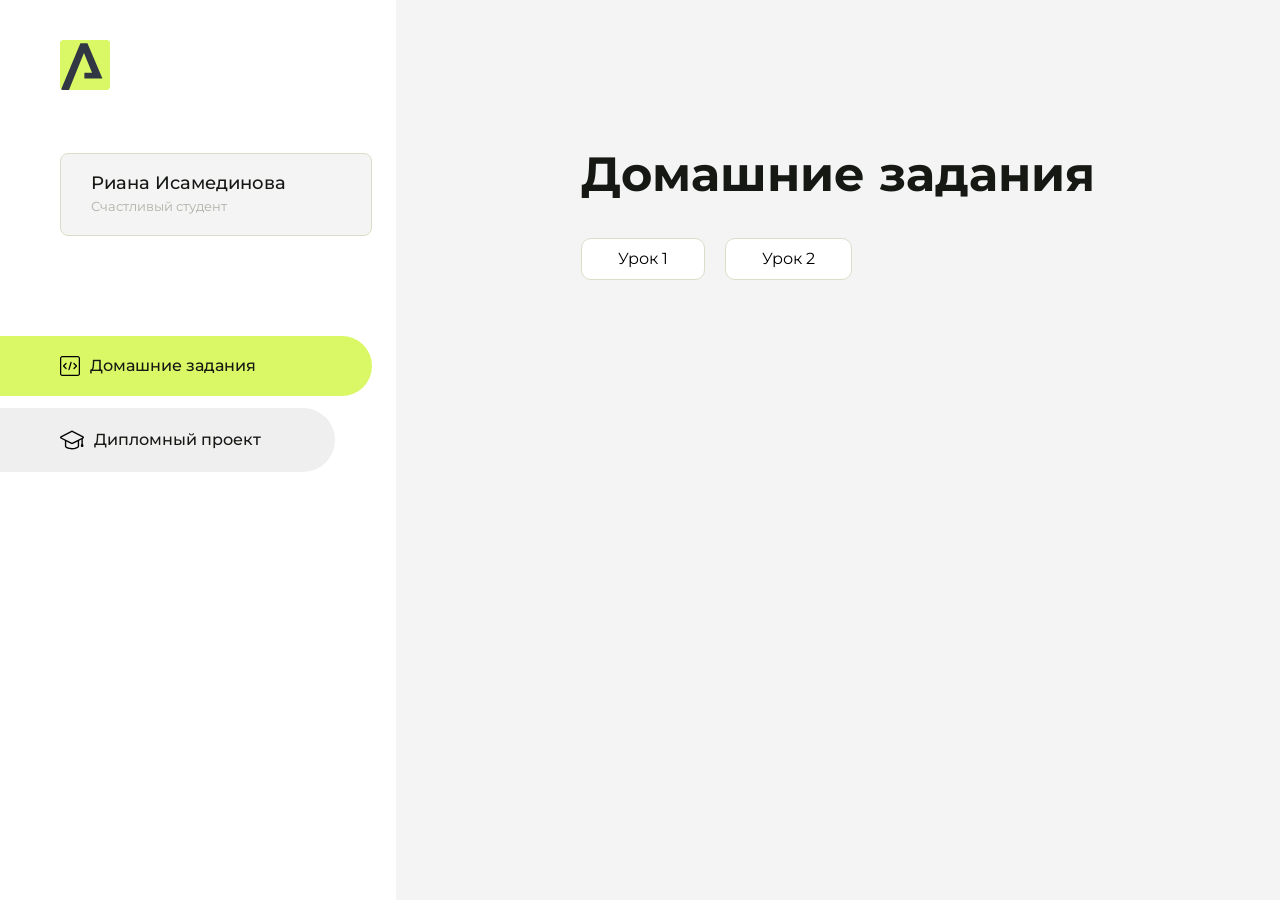
<file: index.html>
<!DOCTYPE html>
<html lang="en">
<head>
    <meta charset="UTF-8">
    <meta name="viewport" content="width=device-width, initial-scale=1.0">
    <title>Домашняя работа</title>
    <link rel="shortcut icon" href="src/logo.ico" type="image/x-icon">
    <link rel="preconnect" href="https://fonts.googleapis.com">
    <link rel="preconnect" href="https://fonts.gstatic.com" crossorigin>
    <link href="https://fonts.googleapis.com/css2?family=Montserrat:wght@400;500;700&family=Rubik:wght@500&display=swap"
          rel="stylesheet">
    <link rel="stylesheet" href="src/style.css">
</head>
<body id="body">
<div class="overlay" id="overlay"></div>
<div class="layout">
    <div class="burger" id="burger">
        <svg viewBox="0 0 24 24" fill="none" xmlns="http://www.w3.org/2000/svg">
            <g id="SVGRepo_bgCarrier" stroke-width="0"></g>
            <g id="SVGRepo_tracerCarrier" stroke-linecap="round" stroke-linejoin="round"></g>
            <g id="SVGRepo_iconCarrier">
                <path d="M4 18L20 18" stroke="#DAF765" stroke-width="2" stroke-linecap="round"></path>
                <path d="M4 12L20 12" stroke="#DAF765" stroke-width="2" stroke-linecap="round"></path>
                <path d="M4 6L20 6" stroke="#DAF765" stroke-width="2" stroke-linecap="round"></path>
            </g>
        </svg>
    </div>
    <aside class="sidebar" id="sidebar">
        <div class="sidebar__inner">
            <div class="logo">
                <svg width="50" height="50" viewBox="0 0 50 50" fill="none" xmlns="http://www.w3.org/2000/svg">
                    <g clip-path="url(#clip0_513_74730)">
                        <path d="M46.17 -0.257004H3.83C1.57281 -0.257004 -0.257 1.57281 -0.257 3.83V46.17C-0.257 48.4272 1.57281 50.257 3.83 50.257H46.17C48.4272 50.257 50.257 48.4272 50.257 46.17V3.83C50.257 1.57281 48.4272 -0.257004 46.17 -0.257004Z"
                              fill="#DAF765"/>
                        <path d="M24.375 38.4H42.461L27.441 3.1585H20.4355C20.4355 3.1585 6.7895 35.881 1.1945 49.294C2.015 50.0275 3.0945 50.257 3.6945 50.257H8.8445L23.954 13.07L32.0465 32.8285H24.375V38.4Z"
                              fill="#323843"/>
                    </g>
                    <defs>
                        <clipPath id="clip0_513_74730">
                            <rect width="50" height="50" fill="white"/>
                        </clipPath>
                    </defs>
                </svg>
            </div>
            <div class="sidebar__user">
                <div class="sidebar__name">Риана Исамединова</div>
                <div class="sidebar__text">Счастливый студент</div>
            </div>
            <div class="sidebar__tabs">
                <div class="sidebar__item">
                    <button class="sidebar__button active" id="tasks">
                        <svg xmlns="http://www.w3.org/2000/svg" width="20" height="20" viewBox="0 0 20 20" fill="none">
                            <g clip-path="url(#clip0_704_74543)">
                                <path d="M17.7083 20H2.29167C1.0275 20 0 18.9725 0 17.7083V2.29167C0 1.0275 1.0275 0 2.29167 0H17.7083C18.9725 0 20 1.0275 20 2.29167V17.7083C20 18.9725 18.9725 20 17.7083 20ZM2.29167 1.25C1.7175 1.25 1.25 1.7175 1.25 2.29167V17.7083C1.25 18.2825 1.7175 18.75 2.29167 18.75H17.7083C18.2825 18.75 18.75 18.2825 18.75 17.7083V2.29167C18.75 1.7175 18.2825 1.25 17.7083 1.25H2.29167Z"
                                      fill="black"/>
                                <path d="M6.04167 13.125C5.88167 13.125 5.72167 13.0642 5.6 12.9417L3.1 10.4417C2.85583 10.1975 2.85583 9.80167 3.1 9.5575L5.6 7.0575C5.84417 6.81333 6.24 6.81333 6.48417 7.0575C6.72833 7.30167 6.72833 7.6975 6.48417 7.94167L4.42583 10L6.48417 12.0583C6.72833 12.3025 6.72833 12.6983 6.48417 12.9425C6.36167 13.0642 6.20167 13.125 6.04167 13.125Z"
                                      fill="black"/>
                                <path d="M8.95833 14.1667C8.9 14.1667 8.84 14.1583 8.78167 14.1417C8.45083 14.0442 8.26083 13.6967 8.35833 13.3658L10.4417 6.28251C10.5392 5.95084 10.8892 5.76417 11.2175 5.85917C11.5483 5.95667 11.7383 6.30417 11.6408 6.63501L9.5575 13.7183C9.47833 13.9908 9.22833 14.1667 8.95833 14.1667Z"
                                      fill="black"/>
                                <path d="M13.9583 13.125C13.7983 13.125 13.6383 13.0642 13.5167 12.9417C13.2725 12.6975 13.2725 12.3017 13.5167 12.0575L15.575 9.99916L13.5167 7.94083C13.2725 7.69666 13.2725 7.30083 13.5167 7.05666C13.7608 6.81249 14.1567 6.81249 14.4008 7.05666L16.9008 9.55666C17.145 9.80083 17.145 10.1967 16.9008 10.4408L14.4008 12.9408C14.2783 13.0642 14.1183 13.125 13.9583 13.125Z"
                                      fill="black"/>
                            </g>
                            <defs>
                                <clipPath id="clip0_704_74543">
                                    <rect width="20" height="20" fill="white"/>
                                </clipPath>
                            </defs>
                        </svg>
                        <span>Домашние задания</span></button>
                </div>
                <div class="sidebar__item">
                    <button class="sidebar__button" id="diplom">
                        <svg xmlns="http://www.w3.org/2000/svg" width="24" height="24" viewBox="0 0 24 24" fill="none">
                            <g clip-path="url(#clip0_704_74553)">
                                <path d="M23.2628 10.5971C23.7176 10.365 24 9.90375 24 9.39337C24 8.883 23.7176 8.42175 23.2628 8.18962L12.6135 2.75362C12.2291 2.55824 11.7705 2.55787 11.3854 2.75399L0.736875 8.19C0.282375 8.42175 0 8.883 0 9.39337C0 9.90375 0.282375 10.365 0.736875 10.5971L4.89038 12.7177V18.2074C4.89038 19.8154 8.412 21.393 12 21.393C15.5884 21.393 19.1096 19.815 19.1096 18.2074V12.7174L21.4609 11.517V15.8017L20.901 17.2305C20.7409 17.6389 20.7934 18.0994 21.0405 18.4616C21.2876 18.8246 21.6979 19.041 22.1366 19.041C22.5754 19.041 22.9852 18.8246 23.2324 18.462C23.4795 18.099 23.532 17.6385 23.3719 17.2301L22.8124 15.8021V10.827L23.2628 10.5971ZM17.7623 18.1721C17.6198 18.6375 15.3491 20.0419 12 20.0419C8.65088 20.0419 6.38025 18.6375 6.2415 18.2074V12.3037L6.23887 12.3019C6.23812 12.057 6.1065 11.8207 5.87325 11.7019L1.3515 9.39337L12 3.95737L22.6489 9.39337L12 14.8294L5.87325 11.7019C5.54063 11.5331 4.6695 11.6674 4.5 12C4.33012 12.3322 4.55813 12.5479 4.89038 12.7177L11.3857 16.0331C11.5781 16.1314 11.7889 16.1805 12 16.1805C12.2107 16.1805 12.4222 16.1314 12.6146 16.0331L17.7593 13.407L17.7623 18.1721Z"
                                      fill="black"/>
                            </g>
                            <defs>
                                <clipPath id="clip0_704_74553">
                                    <rect width="24" height="24" fill="white"/>
                                </clipPath>
                            </defs>
                        </svg>
                        <span>Дипломный проект</span></button>
                </div>
            </div>
        </div>

    </aside>
    <div class="content">
        <div class="container">
            <div class="content__block" id="tasksBlock">
                <div class="content__title">Домашние задания</div>
                <ul class="content__list">
                    <li class="content__list-item">
                        <a href="risha/index.html">Урок 1</a>
                    </li>
                     <li class="content__list-item">
                        <a href="risha-risha/index.html">Урок 2</a>
                    </li>
                </ul>
            </div>
            <div class="content__block hidden" id="diplomBlock">
                <div class="content__title">Дипломный проект</div>
                <div class="content__list-diplom">
                    <a href="ПАПКА-С-НОМЕРОМ-УРОКА">Ссылка на ДЗ</a>
                </div>
                <div class="content__decor">
                    <div class="content__decor-text">Давай проверим, чему ты научился!</div>
                    <div class="content__decor-img">
                        <img src="src/decor.png" alt="decor">
                    </div>
                </div>
            </div>
        </div>
    </div>
</div>
<script src="src/index.js"></script>
</body>
</html>
</file>
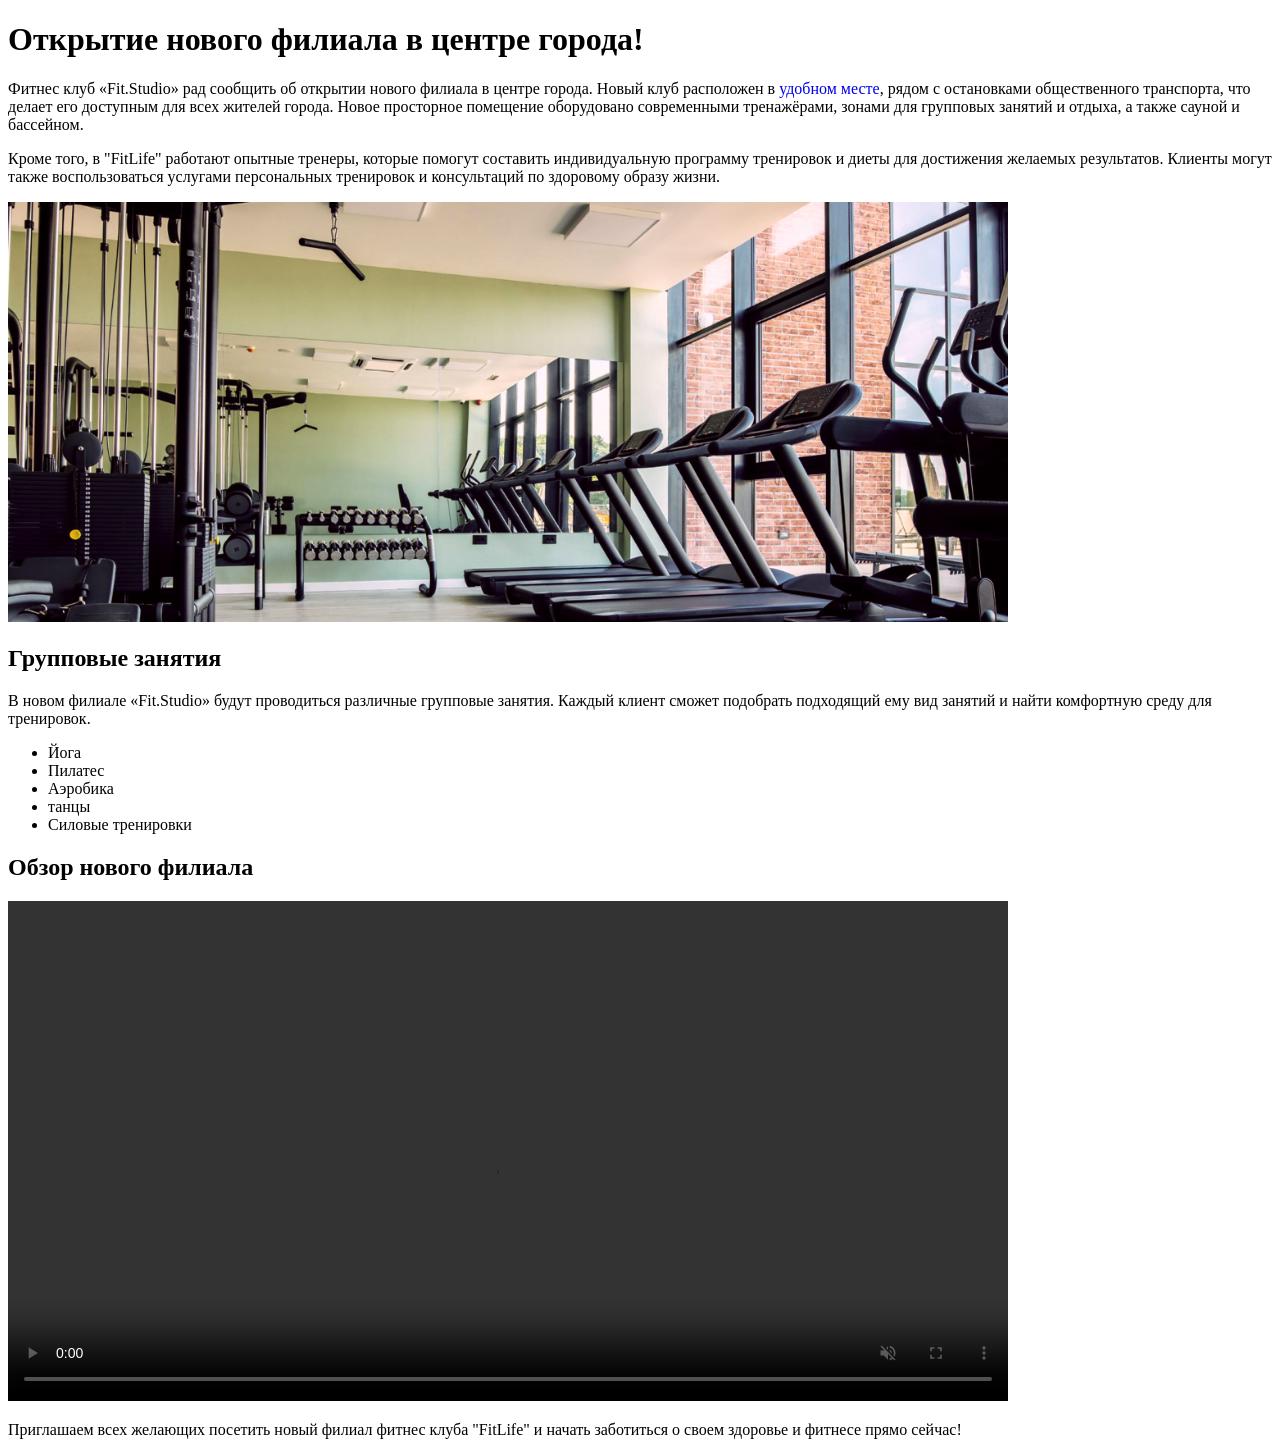
<file: risha-risha/index.html>
<!doctype html>
<html lang="ru">
  <head>
    <meta charset="UTF-8" />
    <meta name="viewport" content="width=device-width, initial-scale=1.0" />
    <title>статья</title>
  </head>
  <body>
    <h1>Открытие нового филиала в центре города!</h1>
    <p>
      Фитнес клуб «Fit.Studio» рад сообщить об открытии нового филиала в центре
      города. Новый клуб расположен в
      <a
        href="https://yandex.ru/maps/?ll=39.187621%2C48.586843&z=14"
        style="text-decoration: none"
        target="_blank"
        rel="noopener noreferrer"
        >удобном месте</a
      >, рядом с остановками общественного транспорта, что делает его доступным
      для всех жителей города. Новое просторное помещение оборудовано
      современными тренажёрами, зонами для групповых занятий и отдыха, а также
      сауной и бассейном.
    </p>
    <p>
      Кроме того, в "FitLife" работают опытные тренеры, которые помогут
      составить индивидуальную программу тренировок и диеты для достижения
      желаемых результатов. Клиенты могут также воспользоваться услугами
      персональных тренировок и консультаций по здоровому образу жизни.
    </p>
    <img
      src="./img/gym-image.jpg"
      alt="тренажерный зал фитнес клуба fitLife"
      width="1000"
    
    />
    <h2>Групповые занятия</h2>
    <p>
      В новом филиале «Fit.Studio» будут проводиться различные групповые
      занятия. Каждый клиент сможет подобрать подходящий ему вид занятий и найти
      комфортную среду для тренировок.
    </p>
    <ul>
      <li>Йога</li>
      <li>Пилатес</li>
      <li>Аэробика</li>
      <li>танцы</li>
      <li>Силовые тренировки</li>
    </ul>
    <h2>Обзор нового филиала</h2>
    <video src="./img/gym-video.mp4" width="1000" controls loop muted></video>
    <p>
      Приглашаем всех желающих посетить новый филиал фитнес клуба "FitLife" и
      начать заботиться о своем здоровье и фитнесе прямо сейчас!
    </p>
  </body>
</html>
</file>
<file: src/style.css>
*{padding: 0;margin: 0;border: 0;}
*,*:before,*:after{-webkit-box-sizing: border-box;box-sizing: border-box;}
:focus,:active{outline: none;}
a:focus,a:active{outline: none;}
nav,footer,header,aside{display: block;}
html,body{
    height:100%;width:100%;
    font-size:100%;line-height:1;-ms-text-size-adjust:100%;-moz-text-size-adjust:100%;-webkit-text-size-adjust:100%;}
input,button,textarea{font-family:inherit;}
input::-ms-clear{display: none;}
button{cursor: pointer;}
button::-moz-focus-inner{padding:0;border:0;}
a,a:visited{text-decoration: none;}
a:hover{text-decoration: none;}
ul li{list-style: none;}
img{vertical-align: top;}
h1,h2,h3,h4,h5,h6{font-size:inherit;font-weight: inherit;}
a{color:inherit;}



body {
    font-family: "Montserrat",SansSerif;
    color: black;
}

body.overflow {
    overflow: hidden;
}



.layout {
    display: -webkit-box;
    display: -ms-flexbox;
    display: flex;
    min-height: 100vh;
}

.sidebar {
    padding: 40px 24px 40px 0;
    -ms-flex-negative: 0;
    flex-shrink: 0;
    background-color: white;
}



.content {
    -webkit-box-flex: 1;
    -ms-flex-positive: 1;
    flex-grow: 1;
    background-color: #F4F4F4;
}

.container {
    display: -webkit-box;
    display: -ms-flexbox;
    display: flex;
    -webkit-box-orient: vertical;
    -webkit-box-direction: normal;
    -ms-flex-direction: column;
    flex-direction: column;
    -webkit-box-pack: center;
    -ms-flex-pack: center;
    justify-content: center;
    -webkit-box-align: center;
    -ms-flex-align: center;
    align-items: center;
    padding: 150px 60px 80px 60px;
}


.logo {
    margin-left: 60px;
    margin-bottom: 60px;
}

.sidebar__user {
    background-color: #F4F4F4;
    padding: 20px 30px;
    margin-left: 60px;
    margin-bottom: 100px;
    border-radius: 8px;
    border: 1px solid #DADEC9;
}

.sidebar__name {
    color:#161814;
    font-size: 18px;
    font-weight: 500;
    margin-bottom: 6px;
}

.sidebar__text {
    color: #AFB1A7;
    font-size: 13px;
    font-weight: 400;
    line-height: 130%; /* 16.9px */
}

.sidebar__item {
    width: 372px;
}

.sidebar__button {
    display: -webkit-box;
    display: -ms-flexbox;
    display: flex;
    -webkit-box-align: center;
    -ms-flex-align: center;
    align-items: center;
    gap: 10px;
    padding: 20px 60px;
    margin-bottom: 12px;
    border-radius: 0px 100px 100px 0px;
    -webkit-transition: all .5s;
    -o-transition: all .5s;
    transition: all .5s;
    cursor: pointer;
    width: 90%;
    color:#161814;
    font-size: 16px;
    font-weight: 500;
}

.sidebar__button.active , .sidebar__button:hover {
    width: 100%;
    background-color: #DAF765;
}


.content__title {
    color: #161814;
    font-size: 48px;
    font-weight: 700;
    margin-bottom: 40px;
}

.content__list {
    display: -webkit-box;
    display: -ms-flexbox;
    display: flex;
    -webkit-box-align: center;
    -ms-flex-align: center;
    align-items: center;
    -ms-flex-wrap: wrap;
    flex-wrap: wrap;
    gap: 20px;
}



.content__list-item  {
    cursor: pointer;
    padding: 12px 18px;
    background-color: #fff;
    border-radius: 10px;
    border: 1px solid #DADEC9;
    -webkit-transition: all .3s;
    -o-transition: all .3s;
    transition: all .3s;
}

.content__list-item:hover,.content__list-diplom:hover {
    background-color: #AFB1A7;
}

li a {
    padding: 12px 18px;

}


.content__list-diplom {
    -webkit-transition: all .3s;
    -o-transition: all .3s;
    transition: all .3s;
    display: inline-block;
    padding: 12px 18px;
    background-color: #fff;
    border-radius: 10px;
    border: 1px solid #DADEC9;
}

.content__decor {
    display: -webkit-box;
    display: -ms-flexbox;
    display: flex;
    -webkit-box-align: center;
    -ms-flex-align: center;
    align-items: center;
}

.content__decor-text {
    color:#BEDD44;
    font-size: 36px;
    font-weight: 700;
    line-height: 110%; /* 39.6px */
}

.content__block {
    max-width: 1200px;
}

.content__block.hidden {
    display: none;
}

.content__decor-img img{
    width: 100%;
}

.burger {
    display: none;
    padding: 5px;
    position: fixed;
    top: 3%;
    right: 7%;
    width: 40px;
    height: 40px;
    background-color: #161814;
    border-radius: 50%;
    z-index: 10;
    border: 1px solid #DAF765;
}

@media (max-width: 768px) {
    .burger {
        display: block;
    }

    .sidebar {
        -webkit-transition: all .3s;
        -o-transition: all .3s;
        transition: all .3s;
        -webkit-transform: translateX(-100%);
        -ms-transform: translateX(-100%);
        transform: translateX(-100%);
        position: fixed;
        top: 0;
        left: 0;
        bottom: 0;
        z-index: 5;
    }

    .sidebar.show {
        -webkit-transform: translateX(0%);
        -ms-transform: translateX(0%);
        transform: translateX(0%);
    }

    .overlay {
        opacity: 0;
        pointer-events: none;
        -webkit-transition: all .3s;
        -o-transition: all .3s;
        transition: all .3s;
        position: absolute;
        top: 0;
        right: 0;
        left: 0;
        bottom: 0;
        z-index: 3;
        background-color: #000000e0;
    }

    .overlay.show {
        opacity: 1;
        pointer-events: all;
    }

    .container {
        padding: 40px 20px;
        min-height: 100%;
    }

    .content__decor {
        margin-top: 20px;
        -webkit-box-orient: vertical;
        -webkit-box-direction: normal;
        -ms-flex-direction: column;
        flex-direction: column;
    }
}

@media (max-width: 400px) {
    .sidebar__user {
        margin-left: 0;
    }
}
</file>
